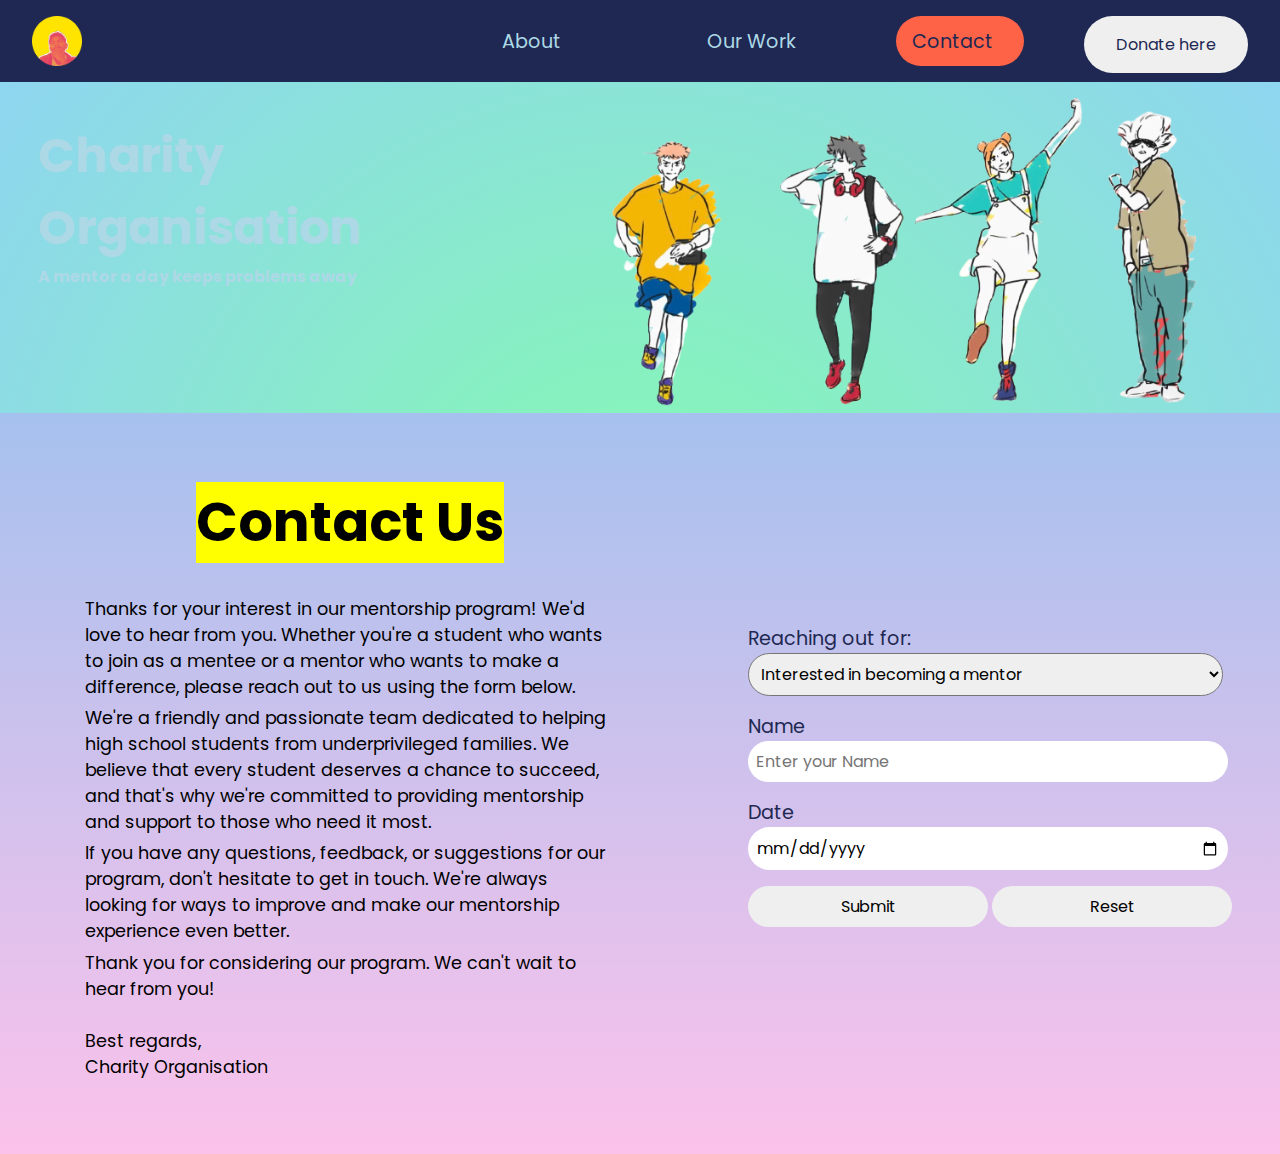
<file: grasshopper-contact.html>
<!DOCTYPE html>
<html lang="en">

<head>
    <meta charset="UTF-8">
    <meta http-equiv="X-UA-Compatible" content="IE=edge">
    <meta name="viewport" content="width=device-width, initial-scale=1.0">
    <link rel="stylesheet" href="grasshopper-contact.css">
    <title>Contact</title>
    <link rel="preconnect" href="https://fonts.googleapis.com">
    <link rel="preconnect" href="https://fonts.gstatic.com" crossorigin>
    <link href="https://fonts.googleapis.com/css2?family=Lato&family=Poppins&display=swap" rel="stylesheet">
    <link rel="icon" href="favicon.ico">


</head>

<body>
    <header>
        <div class="top">
            <div class="logo">
                <a href="./index.html"><img src="./grasshopper images/logo.png" alt="logo"></a>

            </div>
            <nav>
                <ul>
                    <li class="page"><a href="./grasshopper-about.html">About</a></li>
                    <li class="page "><a href="./grasshopper-work.html">Our Work</a></li>
                    <li class="page selected"><a href="./grasshopper-contact.html">Contact</a></li>

                </ul>
            </nav>

            <div class="calltoaction">
                <a href="./grasshopper-donate.html"><button>
                        Donate here
                    </button></a>
            </div>
        </div>
        <div class="body">
            <div class="name">
                <h1 class="title">
                    Charity Organisation
                </h1>
                <h3 class="subtitle">
                    A mentor a day keeps problems away
                </h3>
            </div>

            <div>
                <img id="bodyimage" src="./grasshopper images/headerimage-removebg-preview.png" alt="Header Image">
            </div>
        </div>
    </header>
    <div class="torso">
        <div class="skeleton">
            <h1><em>Contact Us</em></h1>
            <p>Thanks for your interest in our mentorship program! We'd love to hear from you. Whether you're a student
                who
                wants to join as a mentee or a mentor who wants to make a difference, please reach out to us using the
                form
                below.</p>
            <p>We're a friendly and passionate team dedicated to helping high school students from underprivileged
                families.
                We
                believe that every student deserves a chance to succeed, and that's why we're committed to providing
                mentorship
                and support to those who need it most.</p>
            <p> If you have any questions, feedback, or suggestions for our program, don't hesitate to get in touch.
                We're
                always looking for ways to improve and make our mentorship experience even better.
            </p>
            <p> Thank you for considering our program. We can't wait to hear from you! <br><br> Best regards, <br>
                Charity
                Organisation
            </p>

        </div>
        <div class="contactform">
            <form action="backend.php">
                <div class="checkbox">
                    <label for="need">Reaching out for: </label><br>
                    <select name="myNeed" id="need">
                        <option value="more-info">Need more information about the mentorship program</option>
                        <option value="mentor" selected>Interested in becoming a mentor</option>
                        <option value="technical-issue">Technical issues with the website</option>
                        <option value="feedback">General feedback/suggestions</option>
                        <option value="other">Other inquiries</option>
                    </select>
                </div>
                <label for="name">Name</label><br>
                <input type="text" name="myName" id="name" placeholder="Enter your Name"><br>
                <label for="date">Date</label><br>
                <input type="date" name="myDate" id="date" placeholder="Date">
                <div class="button">
                    <input type="submit" value="Submit">
                    <input type="reset" value="Reset">
                </div>
            </form>
        </div>
    </div>
</body>

</html>
</file>
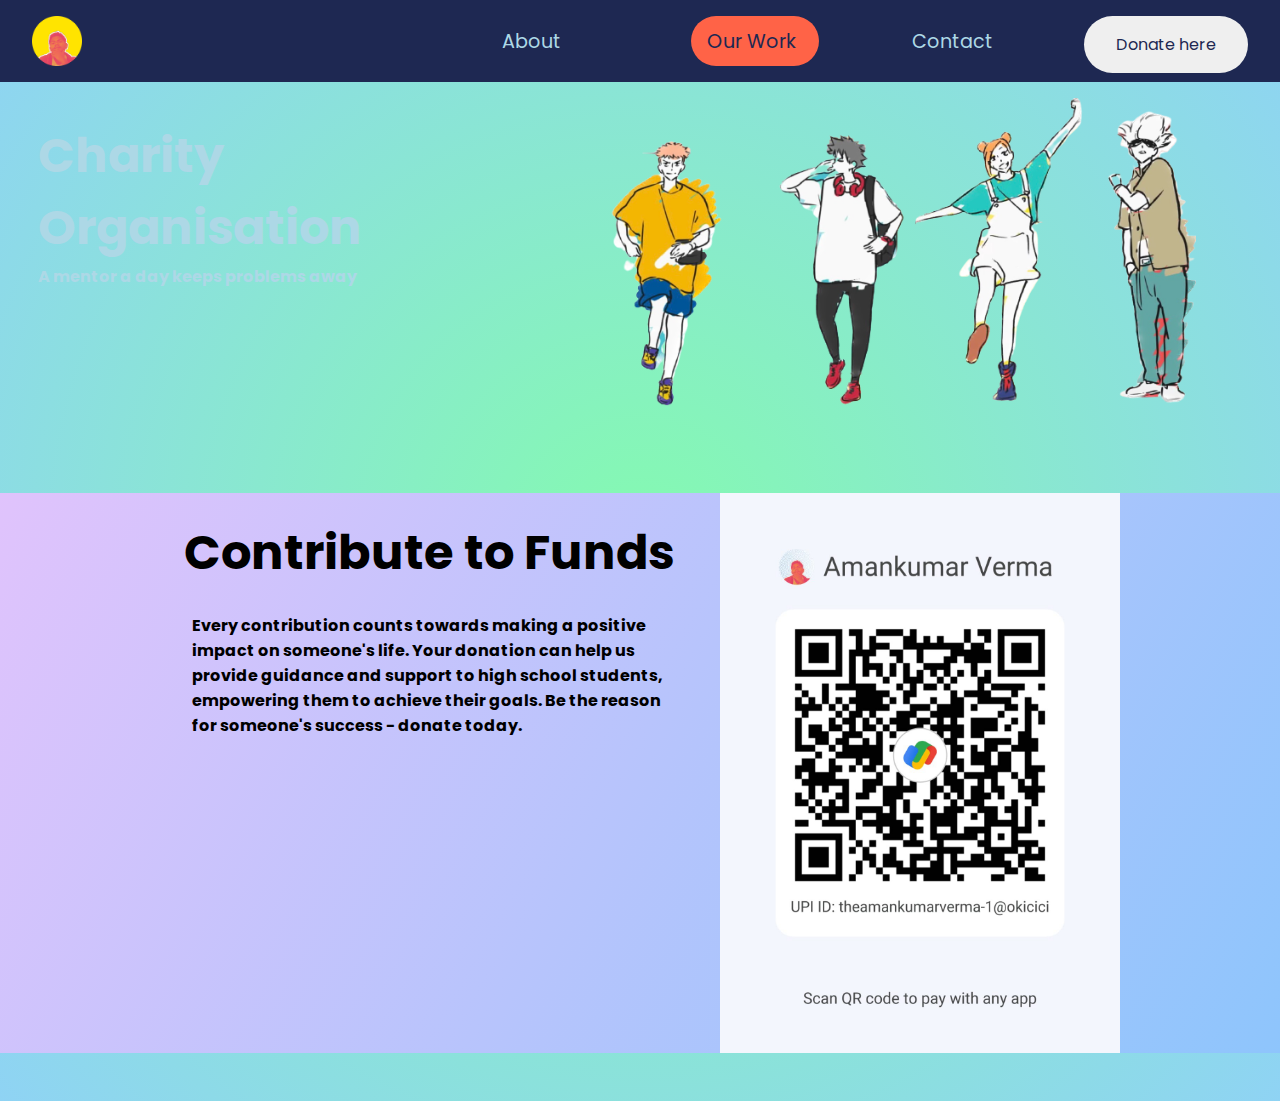
<file: grasshopper-donate.html>
<!DOCTYPE html>
<html lang="en">

<head>
    <meta charset="UTF-8">
    <meta http-equiv="X-UA-Compatible" content="IE=edge">
    <meta name="viewport" content="width=device-width, initial-scale=1.0">
    <link rel="stylesheet" href="grasshopper-donate.css">
    <title>Donate</title>
    <link rel="icon" href="favicon.ico">
    <link rel="preconnect" href="https://fonts.googleapis.com">
    <link rel="preconnect" href="https://fonts.gstatic.com" crossorigin>
    <link href="https://fonts.googleapis.com/css2?family=Lato&family=Poppins&display=swap" rel="stylesheet">


</head>

<body>
    <header>
        <div class="top">
            <div class="logo">
                <a href="./index.html"><img src="./grasshopper images/logo.png" alt="logo"></a>

            </div>
            <nav>
                <ul>
                    <li class="page"><a href="./grasshopper-about.html">About</a></li>
                    <li class="page selected"><a href="./grasshopper-work.html">Our Work</a></li>
                    <li class="page"><a href="./grasshopper-contact.html">Contact</a></li>

                </ul>
            </nav>

            <div class="calltoaction">
                <a href="./grasshopper-donate.html"><button>
                        Donate here
                    </button></a>
            </div>
        </div>
        <div class="body">
            <div class="name">
                <h1 class="title">
                    Charity Organisation
                </h1>
                <h3 class="subtitle">
                    A mentor a day keeps problems away
                </h3>
            </div>

            <div>
                <img id="bodyimage" src="./grasshopper images/headerimage-removebg-preview.png" alt="Header Image">
            </div>
        </div>
        <div class="donate">
            <div>
                <h1>Contribute to Funds</h1>
                <h2 id="donate-push">Every contribution counts towards making a positive impact on someone's life. Your
                    donation can help us provide guidance and support to high school students, empowering them to
                    achieve their goals. Be the reason for someone's success - donate today.</h2>
            </div>
            <img src="./Donate.jpeg" alt="Donation QR">
        </div>

    </header>
</file>
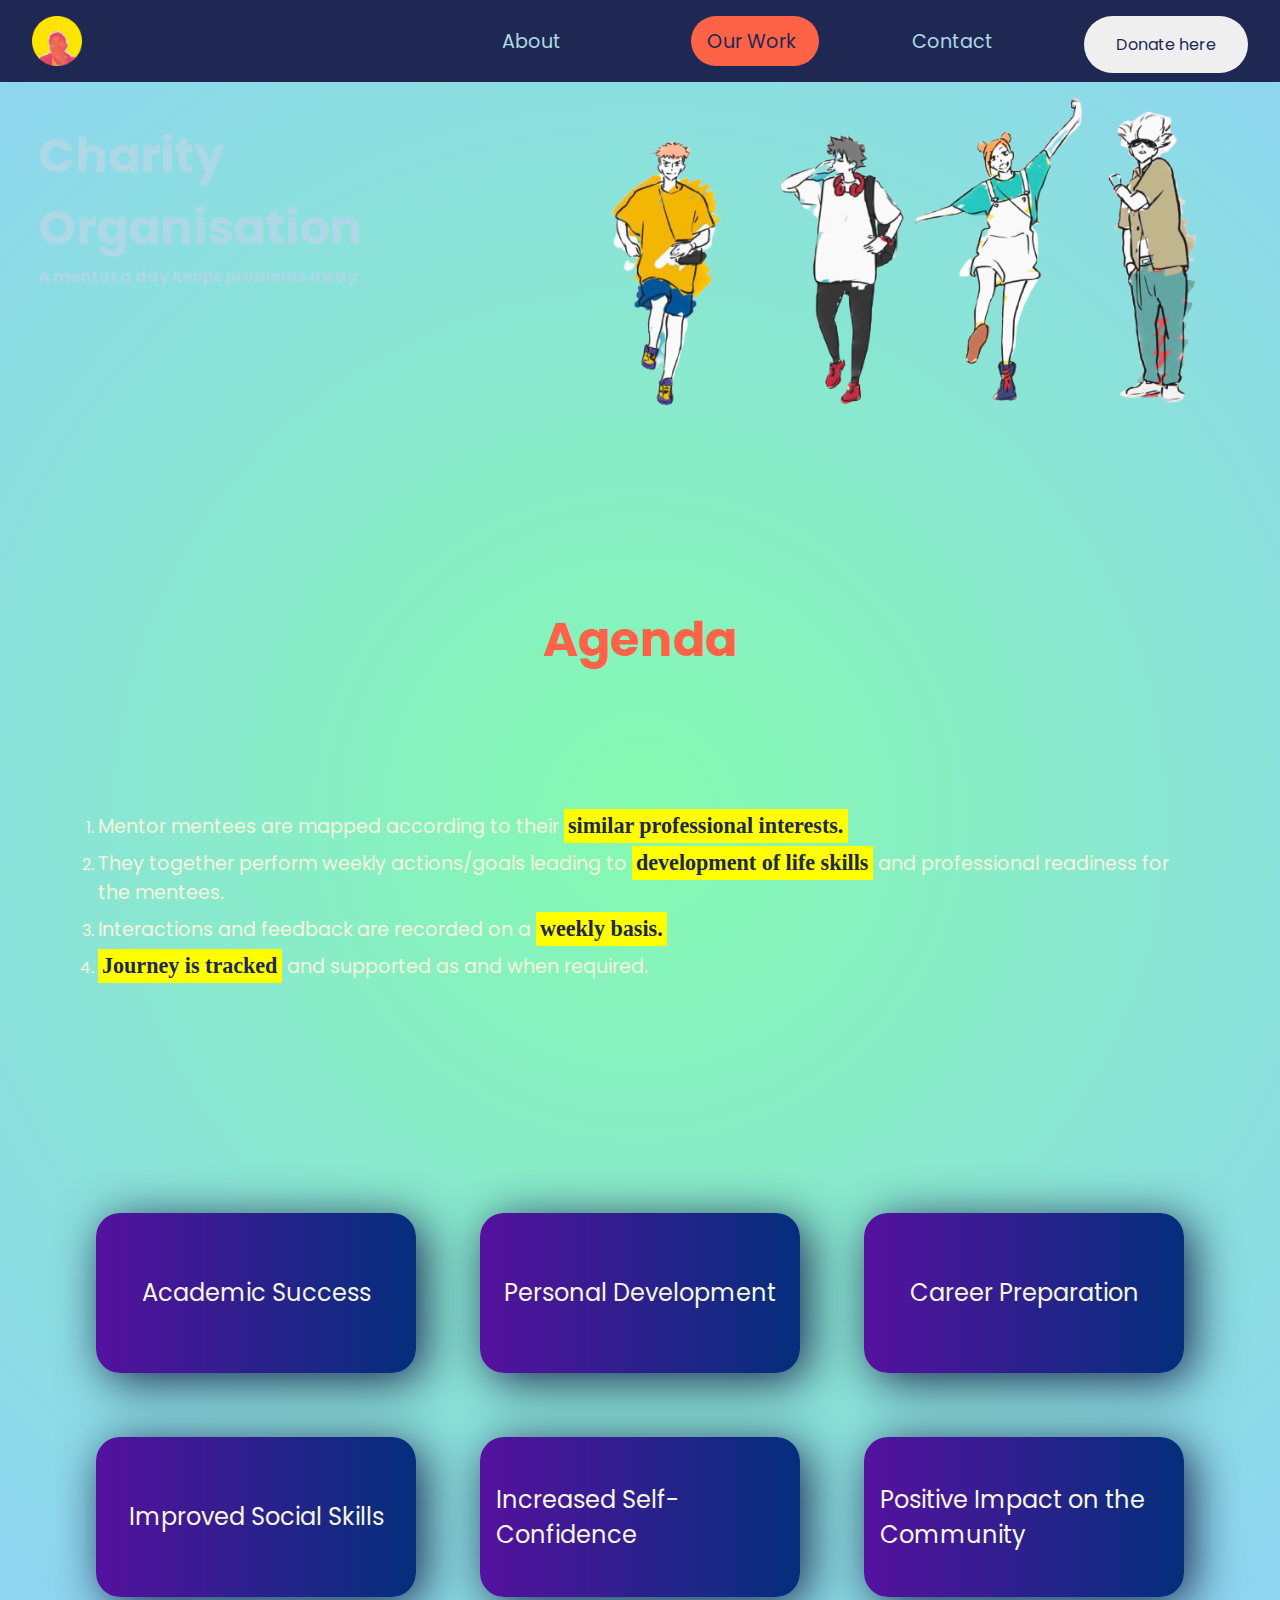
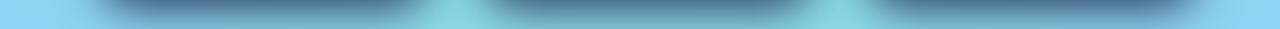
<file: grasshopper-work.html>
<!DOCTYPE html>
<html lang="en">

<head>
    <meta charset="UTF-8">
    <meta http-equiv="X-UA-Compatible" content="IE=edge">
    <meta name="viewport" content="width=device-width, initial-scale=1.0">
    <link rel="stylesheet" href="grasshopper-work.css">
    <title>Work</title>
    <link rel="icon" href="favicon.ico">
    <link rel="preconnect" href="https://fonts.googleapis.com">
    <link rel="preconnect" href="https://fonts.gstatic.com" crossorigin>
    <link href="https://fonts.googleapis.com/css2?family=Lato&family=Poppins&display=swap" rel="stylesheet">


</head>

<body>
    <header>
        <div class="top">
            <div class="logo">
                <a href="./index.html"><img src="./grasshopper images/logo.png" alt="logo"></a>

            </div>
            <nav>
                <ul>
                    <li class="page"><a href="./grasshopper-about.html">About</a></li>
                    <li class="page selected"><a href="./grasshopper-work.html">Our Work</a></li>
                    <li class="page"><a href="./grasshopper-contact.html">Contact</a></li>

                </ul>
            </nav>

            <div class="calltoaction">
                <a href="./grasshopper-donate.html"><button>
                        Donate here
                    </button></a>
            </div>
        </div>
        <div class="body">
            <div class="name">
                <h1 class="title">
                    Charity Organisation
                </h1>
                <h3 class="subtitle">
                    A mentor a day keeps problems away
                </h3>
            </div>

            <div>
                <img id="bodyimage" src="./grasshopper images/headerimage-removebg-preview.png" alt="Header Image">
            </div>
        </div>
    </header>

    <div class="skeleton">
        <h3>Agenda</h3>
        <ol>
            <li class="work"><span>Mentor mentees are mapped according to their <em>similar professional interests.</em>
                </span></li>
            <li class="work"><span> They together perform weekly actions/goals leading to <em>development of life
                        skills</em> and professional readiness for the mentees.</span></li>
            <li class="work"><span> Interactions and feedback are recorded on a <em>weekly basis.</em> </span></li>
            <li class="work"><span><em>Journey is tracked</em> and supported as and when required.</span></li>
        </ol>
    </div>

    <div class="tail">
        <div class="bucket">
            <div class="benefit"><span>Academic Success</span></div>
            <div class="benefit"><span>Personal Development</span></div>
            <div class="benefit"><span>Career Preparation</span></div>
            <div class="benefit"><span>Improved Social Skills</span></div>
            <div class="benefit"><span>Increased Self-Confidence</span></div>
            <div class="benefit"><span>Positive Impact on the Community</span></div>
        </div>
    </div>


</body>

</html>
</file>
<file: grasshopper-contact.css>
@media screen and (max-width: 720px) {
    .calltoaction button {
        padding: 1.2em;
        transition: all 1.5s ease-in-out;
        position: relative;
        top: 45%;
        left: 10%;
    }

    nav ul {
        margin-top: 1em;
    }

    nav li {
        display: flex;
        padding: 0.5em;
        justify-content: center;
        width: 12.5em;
        font-size: 100%;
        border-radius: 3em;
        border: 3px solid var(--secondary-color);
    }

    #bodyimage {
        display: none;

    }

    .name h1 {
        display: block;
        font-size: 300%;
        width: 90%;
        margin: 0 auto;
        color: var(--secondary-color);
    }

    .name h3 {
        font-family: 'Lato';
        font-style: italic;
        font-size: 150%;
        width: 100%;
        padding: 0 1em;
        margin: 2 auto;
        color: var(--tertiary-color);
    }

}

* {
    --primary-color: #1E2852;
    --secondary-color: #ADD8E6;
    --tertiary-color: #F5F5DC;
    --quaternary-color: #FF6347;

    margin: 0;
    padding: 0;
    box-sizing: border-box;
    font-family: 'Poppins';
    font-size: 16px;

    /* background-image: var(--primary-background-image); */
}

body {
    display: flex;
    flex-direction: column;
    justify-content: space-between;
    font-family: 'Poppins';
    margin: 0px;
    padding: 0px;
    box-sizing: border-box;
    background-image: radial-gradient(circle, #84fab0 0%, #8fd3f4 100%);
    background-color: var(--tertiary-color);
    font-size: 16px;
}

.top {
    --top-width: 100%;
    --top-height: 50px;
    background-color: var(--primary-color);
    display: flex;
    justify-content: space-between;
}

.top img {
    margin: 1em 2em;
    width: 50px;
    height: 50px;
}

nav ul {
    padding: 0px;
    height: var(--top-height);
    width: var(--top-width);
    display: flex;
    margin-top: 1em;
    flex-direction: row;
}

nav li {
    border-radius: 3em;
    padding: 1em;
    display: flex;
    align-items: center;
    list-style: none;
    margin: 0 10%;
}

.selected {
    background-color: var(--quaternary-color);
}

.selected a {
    color: var(--primary-color);
}

nav li:hover {
    padding: 1em;
    border-radius: 3em;
    background-color: var(--tertiary-color);
}

nav a {
    transition: all 1.5s ease-out;

    color: var(--secondary-color);
    font-size: 120%;
    text-decoration-line: none;
}

.page :hover {
    color: var(--primary-color) !important;
}

.top a {
    width: 5em;
    display: flex;
    flex-wrap: wrap;
    align-content: center;
    margin-right: 5%;
}


.calltoaction button {
    padding: 1em 2em;
    position: absolute;
    right: 2em;
    border: none;
    border-radius: 3em;
    font-family: 'Poppins';
    font-size: 1em;
    color: var(--primary-color);
}

.calltoaction a {
    padding: 1em;
    text-decoration-line: none;
}

.calltoaction a :hover {
    cursor: pointer;
    text-decoration-line: underline;
    text-decoration-style: wavy;
    text-decoration-color: var(--primary-color);
}



.body {
    display: flex;
    flex-direction: row
}

.body::before {
    content: '';
    background: url('https://images.unsplash.com/photo-1633675143779-2b0e6622a0f9?ixlib=rb-4.0.3&ixid=MnwxMjA3fDB8MHxwaG90by1wYWdlfHx8fGVufDB8fHx8&auto=format&fit=crop&w=1548&q=80');
    position: absolute;
    top: 0px;
    left: 0px;
    width: 100%;
    height: 60%;
    z-index: -1;
    filter: blur(2px);
    filter: brightness(70%);
}

.name {
    color: var(--secondary-color);
    padding: 3%;
    display: flex;
    flex-direction: column;
    align-content: center;
}

.name h1 {
    font-size: 3em;
}

.name h3 {
    font-size: 1em;
}

#bodyimage {
    padding: 1em 0 0 0;
    width: 90%;
    aspect-ratio: 690/362;
    object-fit: contain;
}

.skeleton {
    margin: 3% 0;
    padding: 3em 5em;
}

.skeleton h1 {
    display: flex;
    justify-content: center;
    font-size: 2em;

}

.skeleton p {
    font-size: 1.1em;
    margin: 1%;
}

.skeleton em {
    background-color: yellow;
    font-size: 1.7em;
    font-style: normal;
    margin-bottom: 0.5em;
}

.contactform {
    color: white;
    padding: 3em;
    display: grid;
    place-items: center;
}


.contactform input {
    width: 30em;
    border-radius: 3em;
    border: none;
    padding: 0.5em;
    margin-bottom: 1em;
}

.contactform select {
    padding: 0.5em;
    border-radius: 3em;
    margin-bottom: 1em;
}

.contactform label {
    color: var(--primary-color);
    font-size: 1.2em;
}

.button input {
    width: 15em;
}

.torso {
    background-image: linear-gradient(to top, #fbc2eb 0%, #a6c1ee 100%);
    display: grid;
    grid-template-columns: repeat(2, auto);
}
</file>
<file: grasshopper-donate.css>
@media screen and (max-width: 720px) {
    .calltoaction button {
        padding: 1.2em;
        transition: all 1.5s ease-in-out;
        position: relative;
        top: 45%;
        left: 10%;
    }

    nav ul {
        margin-top: 1em;
    }

    nav li {
        display: flex;
        padding: 0.5em;
        justify-content: center;
        width: 12.5em;
        font-size: 100%;
        border-radius: 3em;
        border: 3px solid var(--secondary-color);
    }

    #bodyimage {
        display: none;

    }

    .name h1 {
        display: block;
        font-size: 300%;
        width: 90%;
        margin: 0 auto;
        color: var(--secondary-color);
    }

    .name h3 {
        font-family: 'Lato';
        font-style: italic;
        font-size: 150%;
        width: 100%;
        padding: 0 1em;
        margin: 2 auto;
        color: var(--tertiary-color);
    }

}

* {
    --primary-color: #1E2852;
    --secondary-color: #ADD8E6;
    --tertiary-color: #F5F5DC;
    --quaternary-color: #FF6347;

    margin: 0;
    padding: 0;
    box-sizing: border-box;
    font-family: 'Poppins';
    font-size: 16px;

    /* background-image: var(--primary-background-image); */
}

body {
    display: flex;
    flex-direction: column;
    justify-content: space-between;
    font-family: 'Poppins';
    margin: 0px;
    padding: 0px;
    box-sizing: border-box;
    background-image: radial-gradient(circle, #84fab0 0%, #8fd3f4 100%);
    background-color: var(--tertiary-color);
    font-size: 16px;
}

.top {
    --top-width: 100%;
    --top-height: 50px;
    background-color: var(--primary-color);
    display: flex;
    justify-content: space-between;
}

.top img {
    margin: 1em 2em;
    width: 50px;
    height: 50px;
}

nav ul {
    padding: 0px;
    height: var(--top-height);
    width: var(--top-width);
    display: flex;
    margin-top: 1em;
    flex-direction: row;
}

nav li {
    border-radius: 3em;
    padding: 1em;
    display: flex;
    align-items: center;
    list-style: none;
    margin: 0 10%;
}

.selected {
    background-color: var(--quaternary-color);
}

.selected a {
    color: var(--primary-color);
}

nav li:hover {
    padding: 1em;
    border-radius: 3em;
    background-color: var(--tertiary-color);
}

nav a {
    transition: all 1.5s ease-out;

    color: var(--secondary-color);
    font-size: 120%;
    text-decoration-line: none;
}

.page :hover {
    color: var(--primary-color) !important;
}

.top a {
    width: 5em;
    display: flex;
    flex-wrap: wrap;
    align-content: center;
    margin-right: 5%;
}


.calltoaction button {
    padding: 1em 2em;
    position: absolute;
    right: 2em;
    border: none;
    border-radius: 3em;
    font-family: 'Poppins';
    font-size: 1em;
    color: var(--primary-color);
}

.calltoaction a {
    padding: 1em;
    text-decoration-line: none;
}

.calltoaction a :hover {
    cursor: pointer;
    text-decoration-line: underline;
    text-decoration-style: wavy;
    text-decoration-color: var(--primary-color);
}



.body {
    display: flex;
    flex-direction: row
}

.body::before {
    content: '';
    background: url('https://images.unsplash.com/photo-1633675143779-2b0e6622a0f9?ixlib=rb-4.0.3&ixid=MnwxMjA3fDB8MHxwaG90by1wYWdlfHx8fGVufDB8fHx8&auto=format&fit=crop&w=1548&q=80');
    position: absolute;
    top: 0px;
    left: 0px;
    width: 100%;
    height: 60%;
    z-index: -1;
    filter: blur(2px);
    filter: brightness(70%);
}

.name {
    color: var(--secondary-color);
    padding: 3%;
    display: flex;
    flex-direction: column;
    align-content: center;
}

.name h1 {
    font-size: 3em;
}

.name h3 {
    font-size: 1em;
}

#bodyimage {
    padding: 1em 0 0 0;
    width: 90%;
    aspect-ratio: 690/362;
    object-fit: contain;
}

.donate {
    background-image: linear-gradient(120deg, #e0c3fc 0%, #8ec5fc 100%);
    padding: 0 10em;
    margin-top: 5em;
    margin-bottom: 3em;
    display: grid;
    grid-template-columns: repeat(2, auto);
    place-content: center;
}

.donate h1 {
    padding: 0.5em;
    font-size: 3em;
}


.donate img {
    width: 25em;
    height: 35em;
}

#donate-push {
    display: flex;
    align-items: center;
    justify-content: center;
    padding: 0 2em;
    margin-bottom: 3em;
}
</file>
<file: grasshopper-work.css>
@media screen and (max-width: 720px) {
    .calltoaction button {
        padding: 1.2em;
        transition: all 1.5s ease-in-out;
        position: relative;
        top: 45%;
        left: 10%;
    }

    nav ul {
        margin-top: 1em;
    }

    nav li {
        display: flex;
        padding: 0.5em;
        justify-content: center;
        width: 12.5em;
        font-size: 100%;
        border-radius: 3em;
        border: 3px solid var(--secondary-color);
    }

    #bodyimage {
        display: none;

    }

    .name h1 {
        display: block;
        font-size: 300%;
        width: 90%;
        margin: 0 auto;
        color: var(--secondary-color);
    }

    .name h3 {
        font-family: 'Lato';
        font-style: italic;
        font-size: 150%;
        width: 100%;
        padding: 0 1em;
        margin: 2 auto;
        color: var(--tertiary-color);
    }

}

* {
    --primary-color: #1E2852;
    --secondary-color: #ADD8E6;
    --tertiary-color: #F5F5DC;
    --quaternary-color: #FF6347;

    margin: 0;
    padding: 0;
    box-sizing: border-box;
    font-family: 'Poppins';
    font-size: 16px;

    /* background-image: var(--primary-background-image); */
}

body {
    display: flex;
    flex-direction: column;
    justify-content: space-between;
    font-family: 'Poppins';
    margin: 0px;
    padding: 0px;
    box-sizing: border-box;
    background-image: radial-gradient(circle, #84fab0 0%, #8fd3f4 100%);
    background-color: var(--tertiary-color);
    font-size: 16px;
}

.top {
    --top-width: 100%;
    --top-height: 50px;
    background-color: var(--primary-color);
    display: flex;
    justify-content: space-between;
}

.top img {
    margin: 1em 2em;
    width: 50px;
    height: 50px;
}

nav ul {
    padding: 0px;
    height: var(--top-height);
    width: var(--top-width);
    display: flex;
    margin-top: 1em;
    flex-direction: row;
}

nav li {
    border-radius: 3em;
    padding: 1em;
    display: flex;
    align-items: center;
    list-style: none;
    margin: 0 10%;
}

.selected {
    background-color: var(--quaternary-color);
}

.selected a {
    color: var(--primary-color);
}

nav li:hover {
    padding: 1em;
    border-radius: 3em;
    background-color: var(--tertiary-color);
}

nav a {
    transition: all 1.5s ease-out;

    color: var(--secondary-color);
    font-size: 120%;
    text-decoration-line: none;
}

.page :hover {
    color: var(--primary-color) !important;
}

.top a {
    width: 5em;
    display: flex;
    flex-wrap: wrap;
    align-content: center;
    margin-right: 5%;
}


.calltoaction button {
    padding: 1em 2em;
    position: absolute;
    right: 2em;
    border: none;
    border-radius: 3em;
    font-family: 'Poppins';
    font-size: 1em;
    color: var(--primary-color);
}

.calltoaction a {
    padding: 1em;
    text-decoration-line: none;
}

.calltoaction a :hover {
    cursor: pointer;
    text-decoration-line: underline;
    text-decoration-style: wavy;
    text-decoration-color: var(--primary-color);
}



.body {
    display: flex;
    flex-direction: row
}

.body::before {
    content: '';
    background: url('https://images.unsplash.com/photo-1633675143779-2b0e6622a0f9?ixlib=rb-4.0.3&ixid=MnwxMjA3fDB8MHxwaG90by1wYWdlfHx8fGVufDB8fHx8&auto=format&fit=crop&w=1548&q=80');
    position: absolute;
    top: 0px;
    left: 0px;
    width: 100%;
    height: 60%;
    z-index: -1;
    filter: blur(2px);
    filter: brightness(70%);
}

.name {
    color: var(--secondary-color);
    padding: 3%;
    display: flex;
    flex-direction: column;
    align-content: center;
}

.name h1 {
    font-size: 3em;
}

.name h3 {
    font-size: 1em;
}

#bodyimage {
    padding: 1em 0 0 0;
    width: 90%;
    aspect-ratio: 690/362;
    object-fit: contain;
}

.skeleton {
    height: 40em;
    display: flex;
    flex-direction: column;
    margin: 5% 0px;
    position: relative;
    overflow: hidden;
    justify-content: center;
    align-items: center;
}

.skeleton::before {
    content: "";
    position: absolute;
    top: 0;
    left: 0;
    width: 100%;
    height: 100%;
    background-image: url('https://image.lexica.art/full_jpg/4d0032c0-5cdb-4af7-b95f-2ddc3ec4fa85');
    background-repeat: no-repeat;
    background-size: cover;
    filter: brightness(50%);
    z-index: -1;
}

.skeleton h3 {
    color: var(--quaternary-color);
    padding: 0 10% 10% 10%;
    font-size: 300%;
}

.skeleton ol {
    padding: 0 7%;
}

.skeleton li {
    color: var(--tertiary-color);
    margin: 0.5em;
}

.skeleton span {
    font-size: 1.2em;
}

em {
    padding: 0.2em;
    color: var(--primary-color);
    background-color: yellow;
    font-style: normal;
    font-family: 'Lora';
    font-size: 1.15em;
    font-weight: bold;
}

.tail {
    padding: 0;
}

.bucket {
    display: flex;
    width: 100%;
    margin: 0;
    padding: 0;
    align-content: center;
    justify-content: center;
    flex-wrap: wrap;
    flex-direction: row;
}

.benefit {
    background-image: linear-gradient(to right, #55119e 0%, #032f7c 100%);
    display: flex;
    flex-direction: row;
    justify-content: center;
    align-content: center;
    align-items: center;
    width: 25%;
    height: 10em;
    margin: 2em;
    padding: 1em;
    border-radius: 1.5em;
    box-shadow: 0.5em 0.5em 3em var(--primary-color) ;
}

.benefit span {
    font-family: 'Poppins';
    color: var(--tertiary-color);
    display: flex;
    justify-items: center;
    font-size: 150%;
}
</file>
